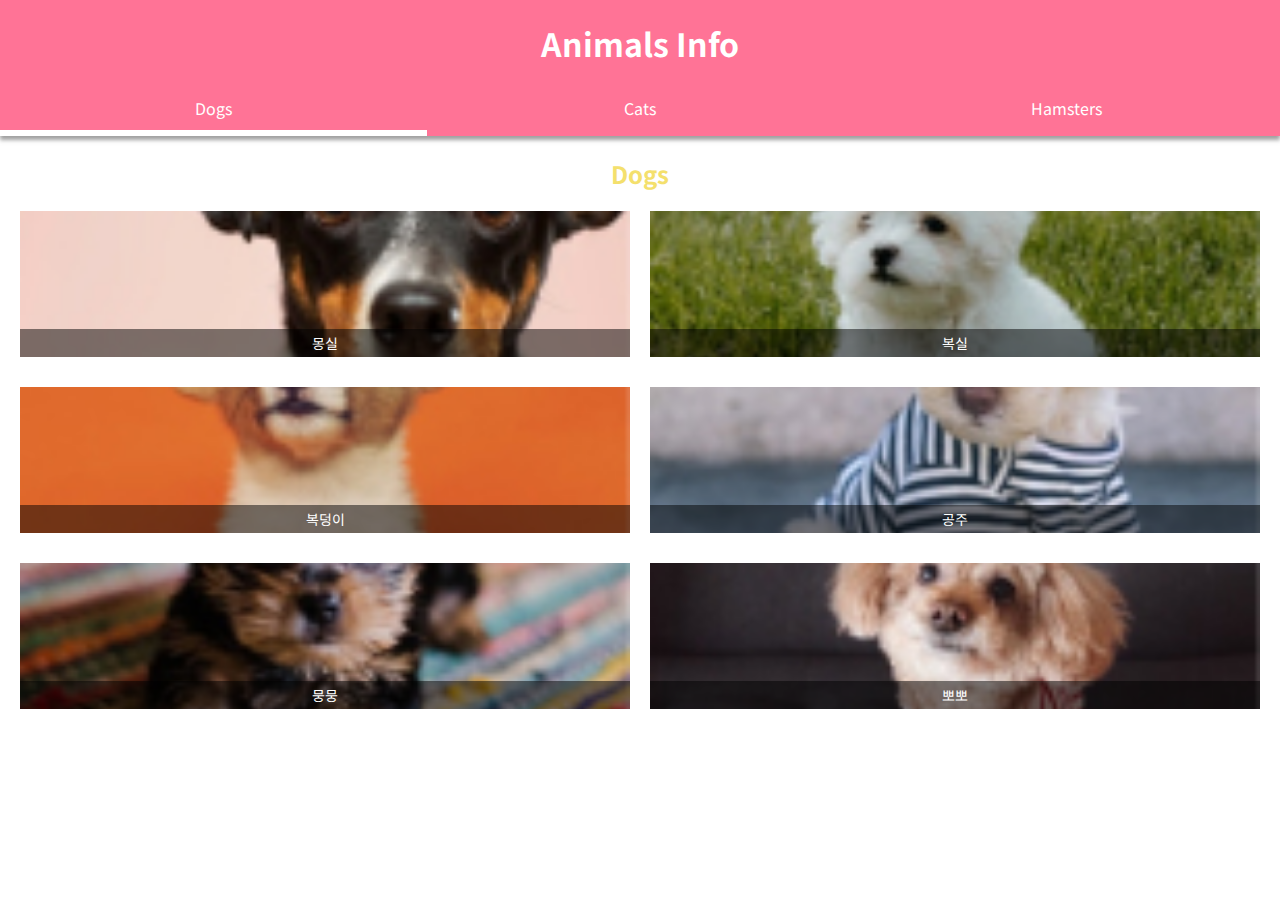
<file: index.html>
<!DOCTYPE html>
<html lang="en">
<head>
    <meta charset="UTF-8">
    <meta http-equiv="X-UA-Compatible" content="IE=edge">
    <meta name="viewport" content="width=device-width, initial-scale=1.0">
    <title>animals-info</title>
    <link rel="stylesheet" href="style.css">
</head>
<body>
    <header id="main-header">
        <div class="title">
            <h1>Animals Info</h1>
        </div>
        <nav id="gnb">
            <ul>
                <li class="on"><a href="./">Dogs</a></li>
                <li><a href="cat.html">Cats</a></li>
                <li><a href="hamster.html">Hamsters</a></li>
            </ul>
    </nav>
    </header>

    <section id="contents">
        <div class="container">
            <h2>Dogs</h2>
            <div class="row">
                <div class="col">
                    <img src="./images/dogs-01.jpeg" alt="dog01">
                    <p class="name">몽실</p>
                </div>
                <div class="col">
                    <img src="./images/dogs-02.jpeg" alt="dog02">
                    <p class="name">복실</p>
                </div>
                <div class="col">
                    <img src="./images/dogs-03.jpeg" alt="dog03">
                    <p class="name">복덩이</p>
                </div>     
                <div class="col">
                    <img src="./images/dogs-04.jpeg" alt="dog04">
                    <p class="name">공주</p>
                </div>
                <div class="col">
                    <img src="./images/dogs-05.jpeg" alt="dog05">
                    <p class="name">뭉뭉</p>
                </div>     
                <div class="col">
                    <img src="./images/dogs-06.jpeg" alt="dog06">
                    <p class="name">뽀뽀</p>
                </div>
            </div><!--row-->
        </div><!--container-->
    </section>
</body>
</html>
</file>
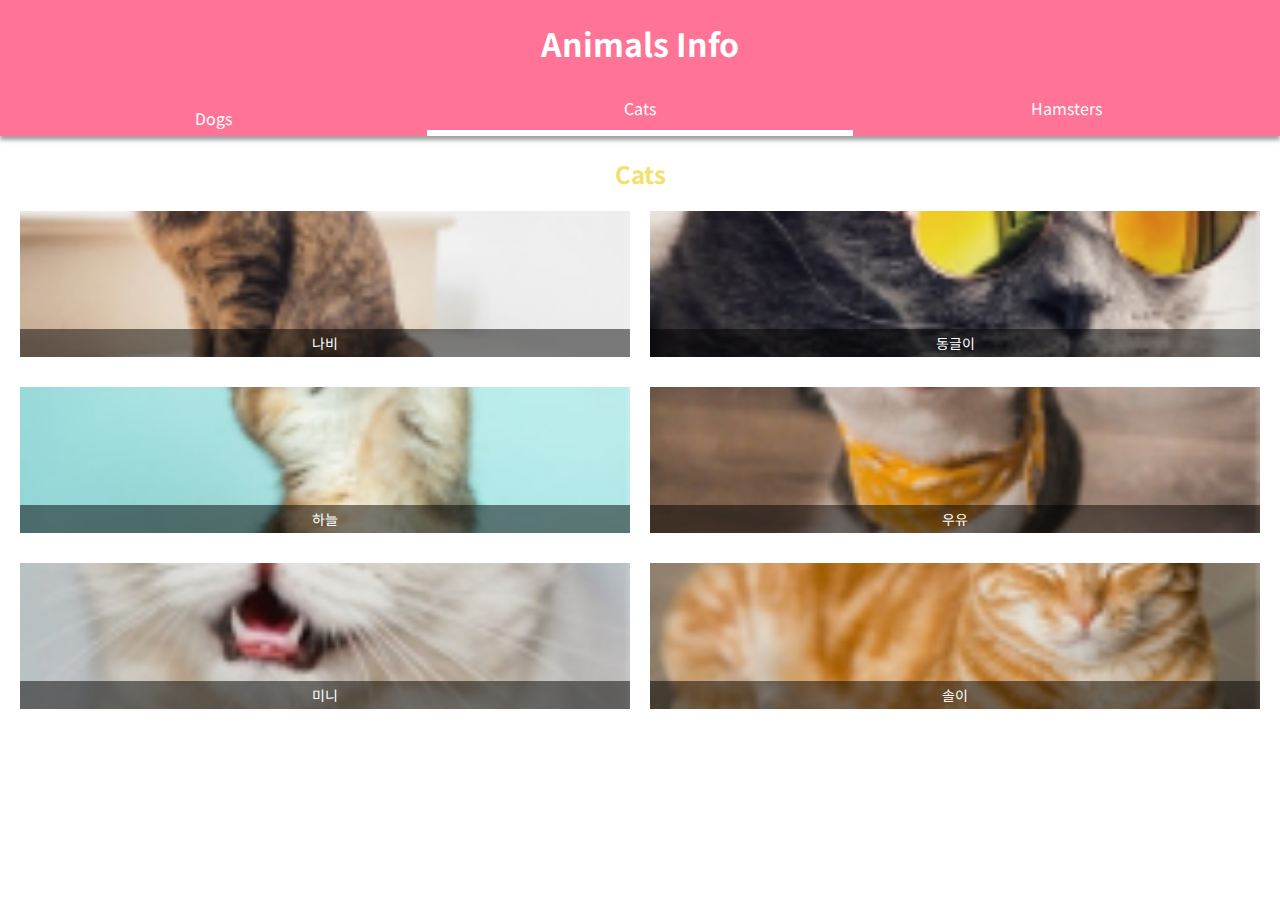
<file: cat.html>
<!DOCTYPE html>
<html lang="en">
<head>
    <meta charset="UTF-8">
    <meta http-equiv="X-UA-Compatible" content="IE=edge">
    <meta name="viewport" content="width=device-width, initial-scale=1.0">
    <link rel="stylesheet" href="style.css">
    <title>Cats</title>
</head>
<body>
    <header id="main-header">
        <div class="title">
            <h1>Animals Info</h1>
        </div>
        <nav id="gnb">
            <ul>
                <li><a href="./"></a>Dogs</a></li>
                <li class="on"><a href="cat.html">Cats</a></li>
                <li><a href="hamster.html">Hamsters</a></li>
            </ul>
    </nav>
    </header>

    <section id="contents">
        <div class="container">
            <h2>Cats</h2>
            <div class="row">
                <div class="col">
                    <img src="./images/cats-01.jpeg" alt="cat01">
                    <p class="name">나비</p>
                </div>
                <div class="col">
                    <img src="./images/cats-02.jpeg" alt="cat02">
                    <p class="name">동글이</p>
                </div>
                <div class="col">
                    <img src="./images/cats-03.jpeg" alt="cat03">
                    <p class="name">하늘</p>
                </div>     
                <div class="col">
                    <img src="./images/cats-04.jpeg" alt="cat04">
                    <p class="name">우유</p>
                </div>
                <div class="col">
                    <img src="./images/cats-05.jpeg" alt="cat05">
                    <p class="name">미니</p>
                </div>     
                <div class="col">
                    <img src="./images/cats-06.jpeg" alt="cat06">
                    <p class="name">솔이</p>
                </div>
            </div><!--row-->
        </div><!--container-->
    </section>
</body>
</html>
</file>
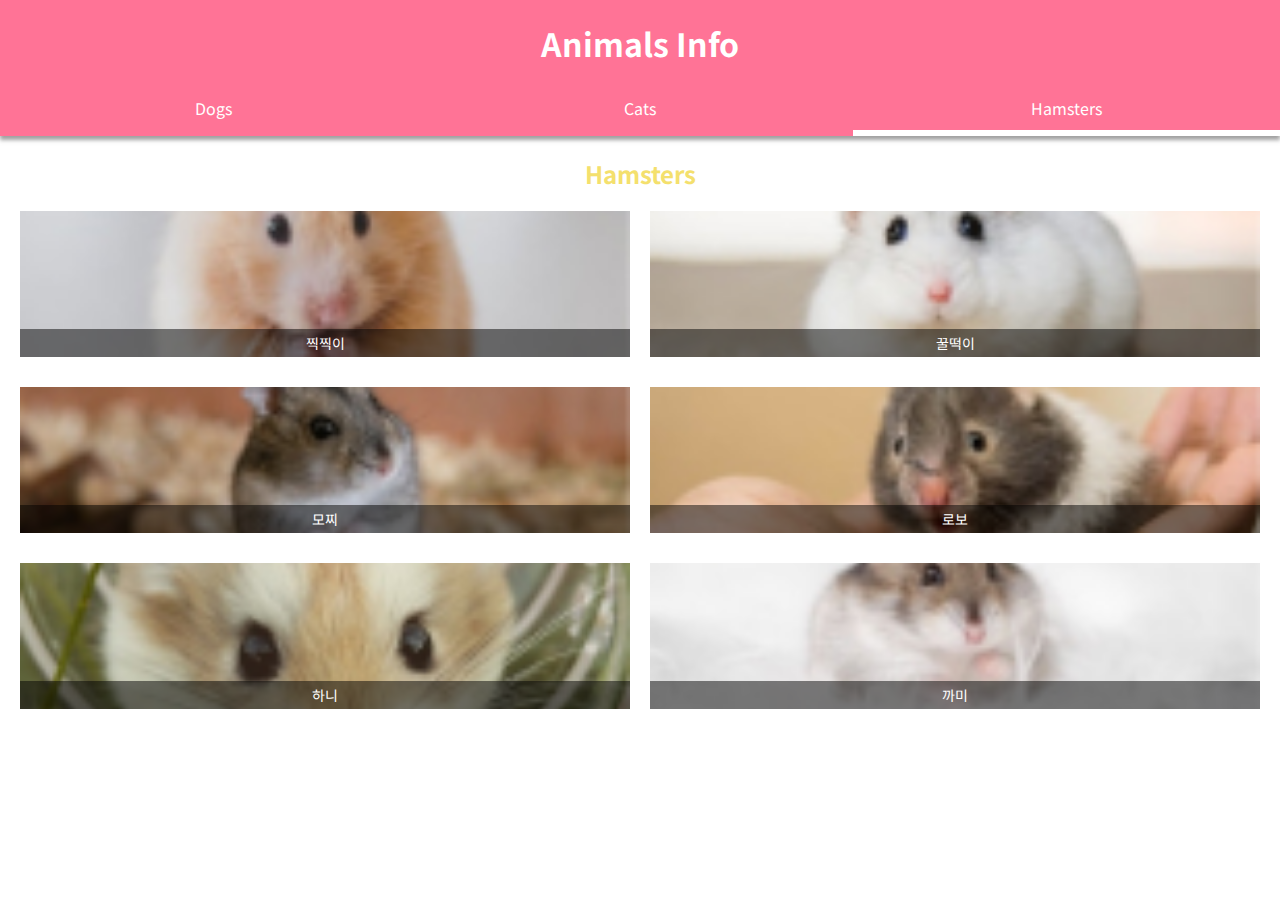
<file: hamster.html>
<!DOCTYPE html>
<html lang="en">
<head>
    <meta charset="UTF-8">
    <meta http-equiv="X-UA-Compatible" content="IE=edge">
    <meta name="viewport" content="width=device-width, initial-scale=1.0">
    <link rel="stylesheet" href="style.css">
    <title>hamsters</title>
</head>
<body>
    <header id="main-header">
        <div class="title">
            <h1>Animals Info</h1>
        </div>
        <nav id="gnb">
            <ul>
                <li><a href="./">Dogs</a></li>
                <li><a href="cat.html">Cats</a></li>
                <li class="on"><a href="hamster.html">Hamsters</a></li>
            </ul>
    </nav>
    </header>

    <section id="contents">
        <div class="container">
            <h2>Hamsters</h2>
            <div class="row">
                <div class="col">
                    <img src="./images/hams-01.jpeg" alt="ham01">
                    <p class="name">찍찍이</p>
                </div>
                <div class="col">
                    <img src="./images/hams-02.jpeg" alt="ham02">
                    <p class="name">꿀떡이</p>
                </div>
                <div class="col">
                    <img src="./images/hams-03.jpeg" alt="ham03">
                    <p class="name">모찌</p>
                </div>     
                <div class="col">
                    <img src="./images/hams-04.jpeg" alt="ham04">
                    <p class="name">로보</p>
                </div>
                <div class="col">
                    <img src="./images/hams-05.jpeg" alt="ham05">
                    <p class="name">하니</p>
                </div>     
                <div class="col">
                    <img src="./images/hams-06.jpeg" alt="ham06">
                    <p class="name">까미</p>
                </div>
            </div><!--row-->
        </div><!--container-->
    </section>
</body>
</html>
</file>
<file: style.css>
@import url(./reset.css);

/* 웹폰트 */
@import url("https://fonts.googleapis.com/css2?family=Noto+Sans+KR:wght@100;400&display=swap");

/* style 변수 */

:root {
    --main-color: #FF7396;
}

a {
    color: #fff;
}


body {
    font-family: 'Noto Sans KR', sans-serif;
}

.row {
    display: flex;
}

#contents .container {
    width: 100%;
    padding-left: 20px;
    padding-right: 20px;
    text-align: center;
    padding-top: 20px;
}

#main-header {
    text-align: center;
    width: 100%;
    color: #fff;
    background: var(--main-color);
    box-shadow: 0 4px 4px rgba(88, 88, 88, 0.567);
}

#main-header .title {
    padding: 10px;
}

#main-header .title h1 {
padding: 10px;
}

#gnb ul {
    display: flex;
}

#gnb ul li {
    /* flex */
    flex: 1; /* 1:1... 같은 비율 */
}

#gnb ul li a {
    display: block;
    padding-top: 10px;
    padding-bottom: 10px;
    box-sizing: border-box;
}

#gnb ul li.on > a {
    border-bottom: 6px solid #fff;
}






#contents .container h2 {
    color: #F4E06D;
    margin-bottom: 20px;
}

/*flex item*/

#contents .row {
    display: flex;
    flex-wrap: wrap;
    gap: 20px;
} 

#contents .row .col{
    width: calc(50% - 10px);
    height: 146px;
    position: relative;
    margin-bottom: 10px;
}

#contents .row .col img {
    width: 100%;
    height: 100%;
    object-fit: cover;
}



#contents .row .col .name {
    background: rgba(0, 0, 0, 0.49);
    color:#fff;
    width: 100%;
    font-size: 14px;
    position: absolute;
    left: 0;
    bottom: 0;
    padding-top: 4px;
    padding-bottom: 4px;
}
</file>
